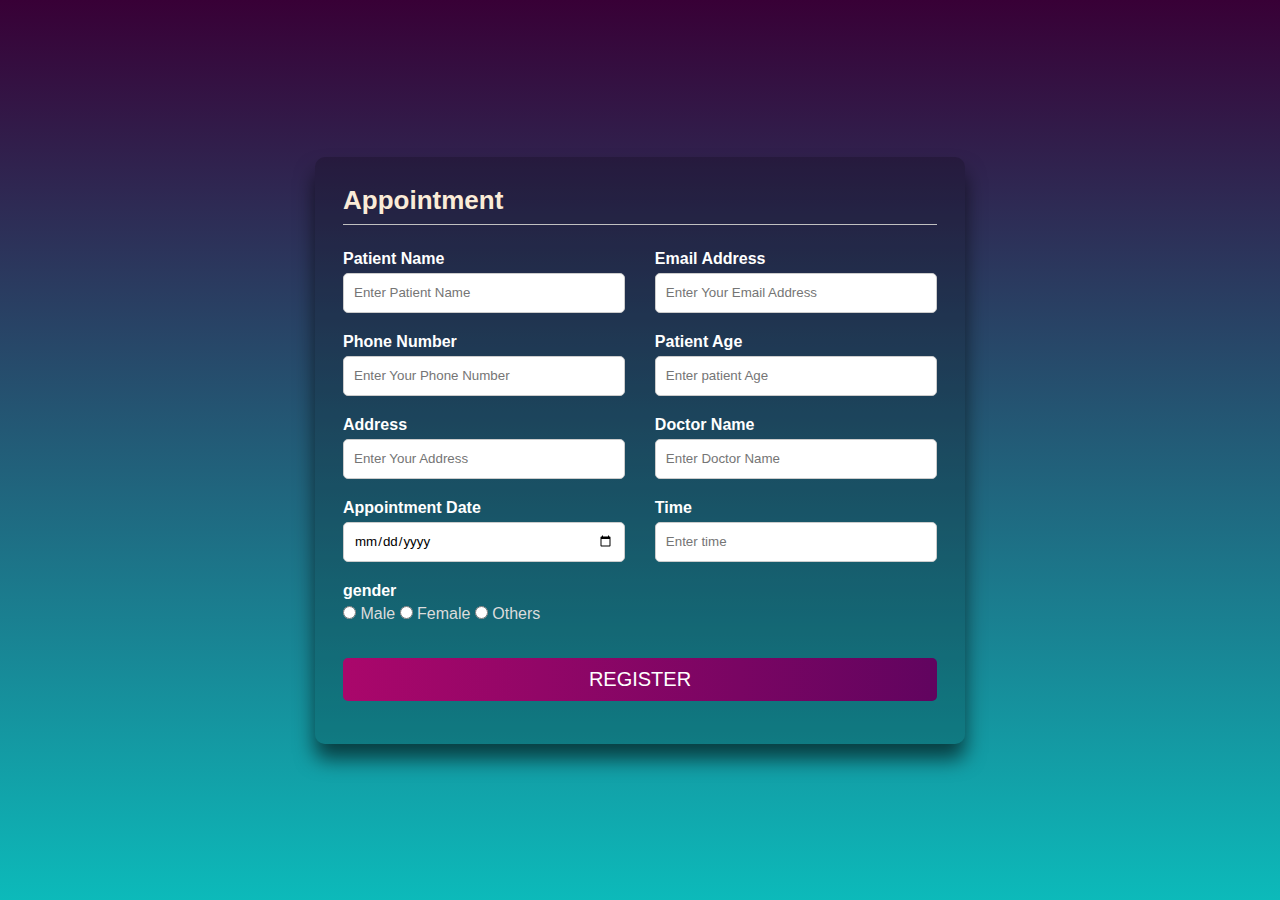
<file: appoinment.html>
<!DOCTYPE html>
<html lan="en" dir="ltr">

<head>
    <meta charset="utf-8">
    <meta name="viewpoint" content="width=device-width,initial-scale=1.0">
    <title>
        appoinment
    </title>
    <link rel="stylesheet" href="styles.css">
</head>
<body>
<div class="container">
    <form action="" method="post">
        <h1>Appointment</h1>
        <div class="content">
            <div class="input-box">
                <label for="Patient Name">Patient Name</label>
                <input type="text" placeholder="Enter Patient Name" name="uname" required>
            </div>
            <div class="input-box">
                <label for="email">Email Address</label>
                <input type="email" placeholder="Enter Your Email Address" name="email" required>
            </div>
            <div class="input-box">
                <label for="phone">Phone Number</label>
                <input type="tel" placeholder="Enter Your Phone Number" name="phone" required>
            </div>
           
            <div class="input-box">
                <label for="Age">Patient Age</label>
                <input type="tel" placeholder="Enter patient Age" name="Age" required>
            </div>
           
            <div class="input-box">
                <label for="Address">Address</label>
                <input type="text" placeholder="Enter Your Address" name="Address" required>
            </div>
            <div class="input-box">
                <label for="Doctor Name">Doctor Name</label>
                <input type="text" placeholder="Enter Doctor Name" name="Doctor Name" required>
            </div>
            <div class="input-box">
                <label for="date">Appointment Date</label>
                <input type="date" placeholder="Enter Appointment Date" name="date" required>
            </div>
            <div class="input-box">
                <label for="time">Time</label>
                <input type="number" placeholder="Enter time" name="time" required>
            </div>
            <span class="gender-title">gender</span>
            <div class="gender-category">
               
                <input type="radio" name="GENDER" id="male">
                <lable for="male">Male</lable>
                <input type="radio" name="gender" id="female">
                <lable for="female">Female</lable>
                <input type="radio" name="gender" id="others">
                <lable for="others">Others</lable>
            </div>

        </div>
       
        <div class="button-container">
            <button type="submit">REGISTER</button>
        </div>
    </form>
</div>
</body>
</html>
</file>
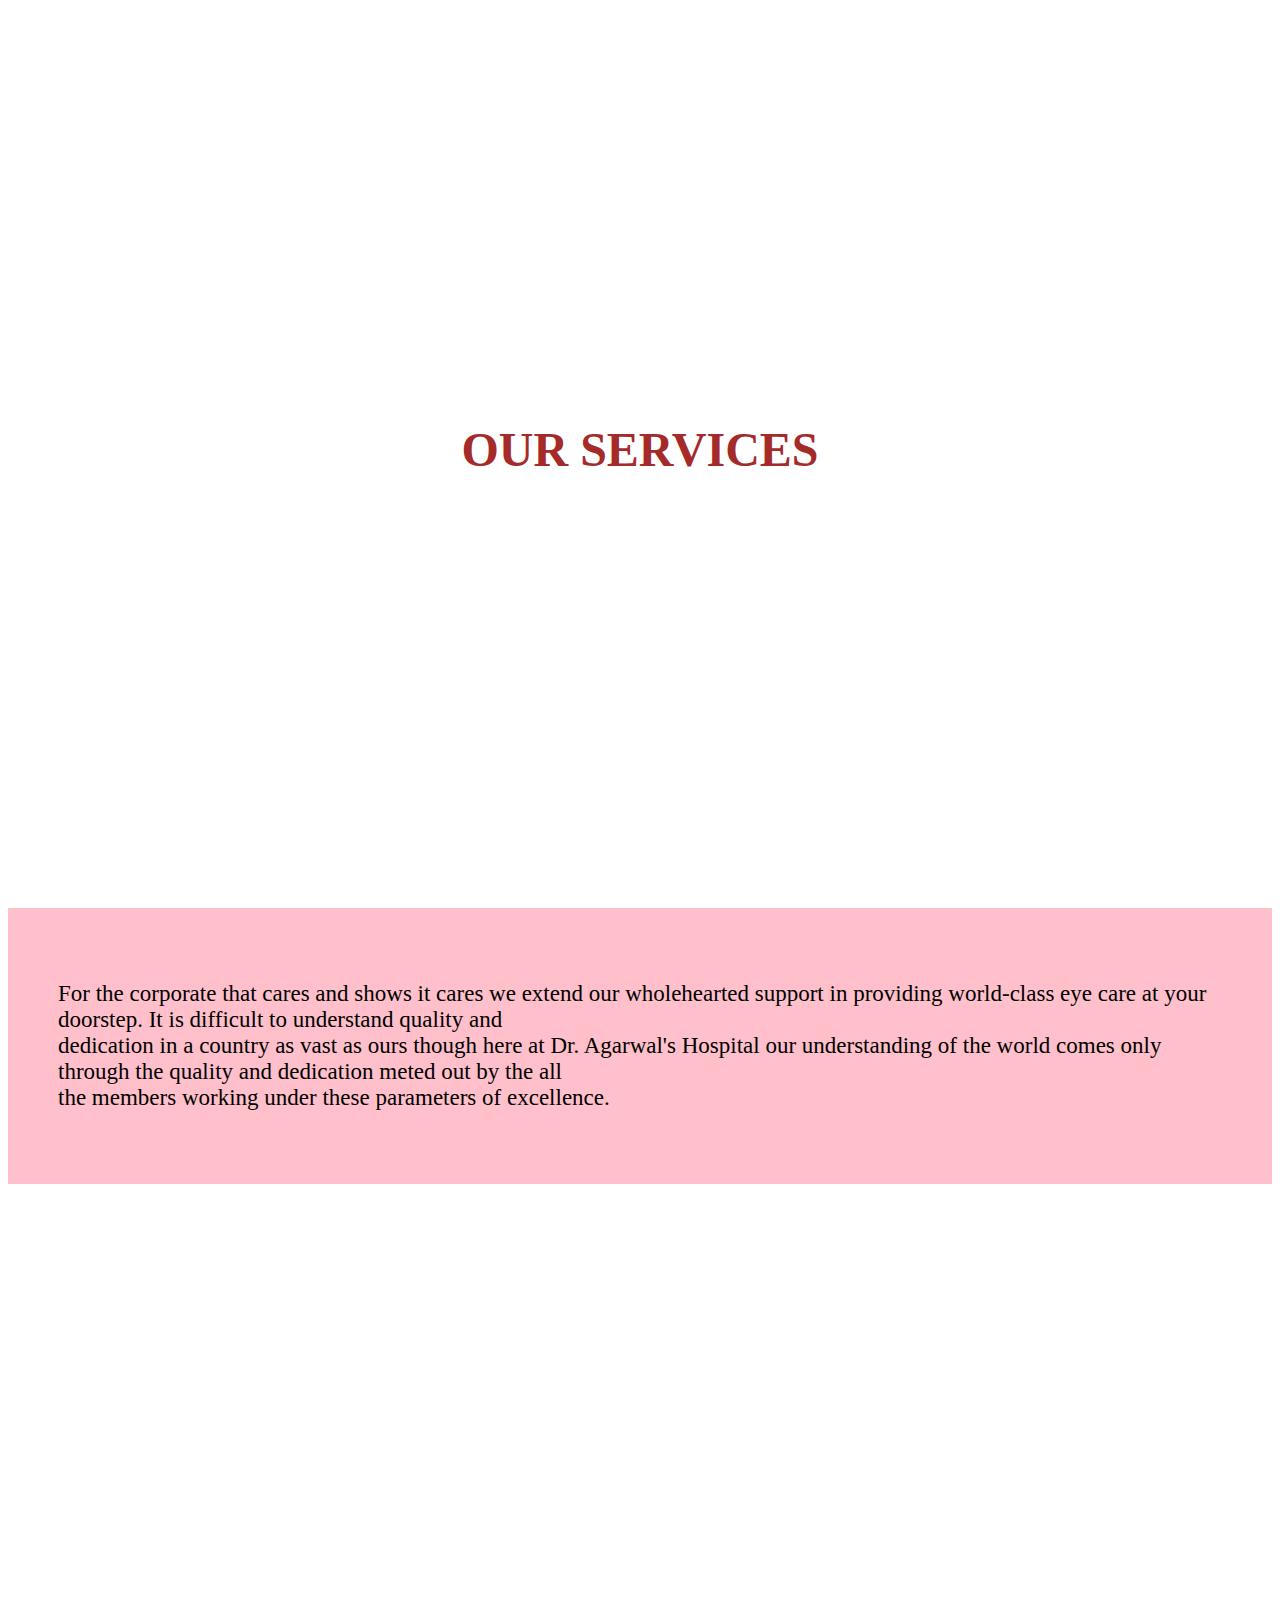
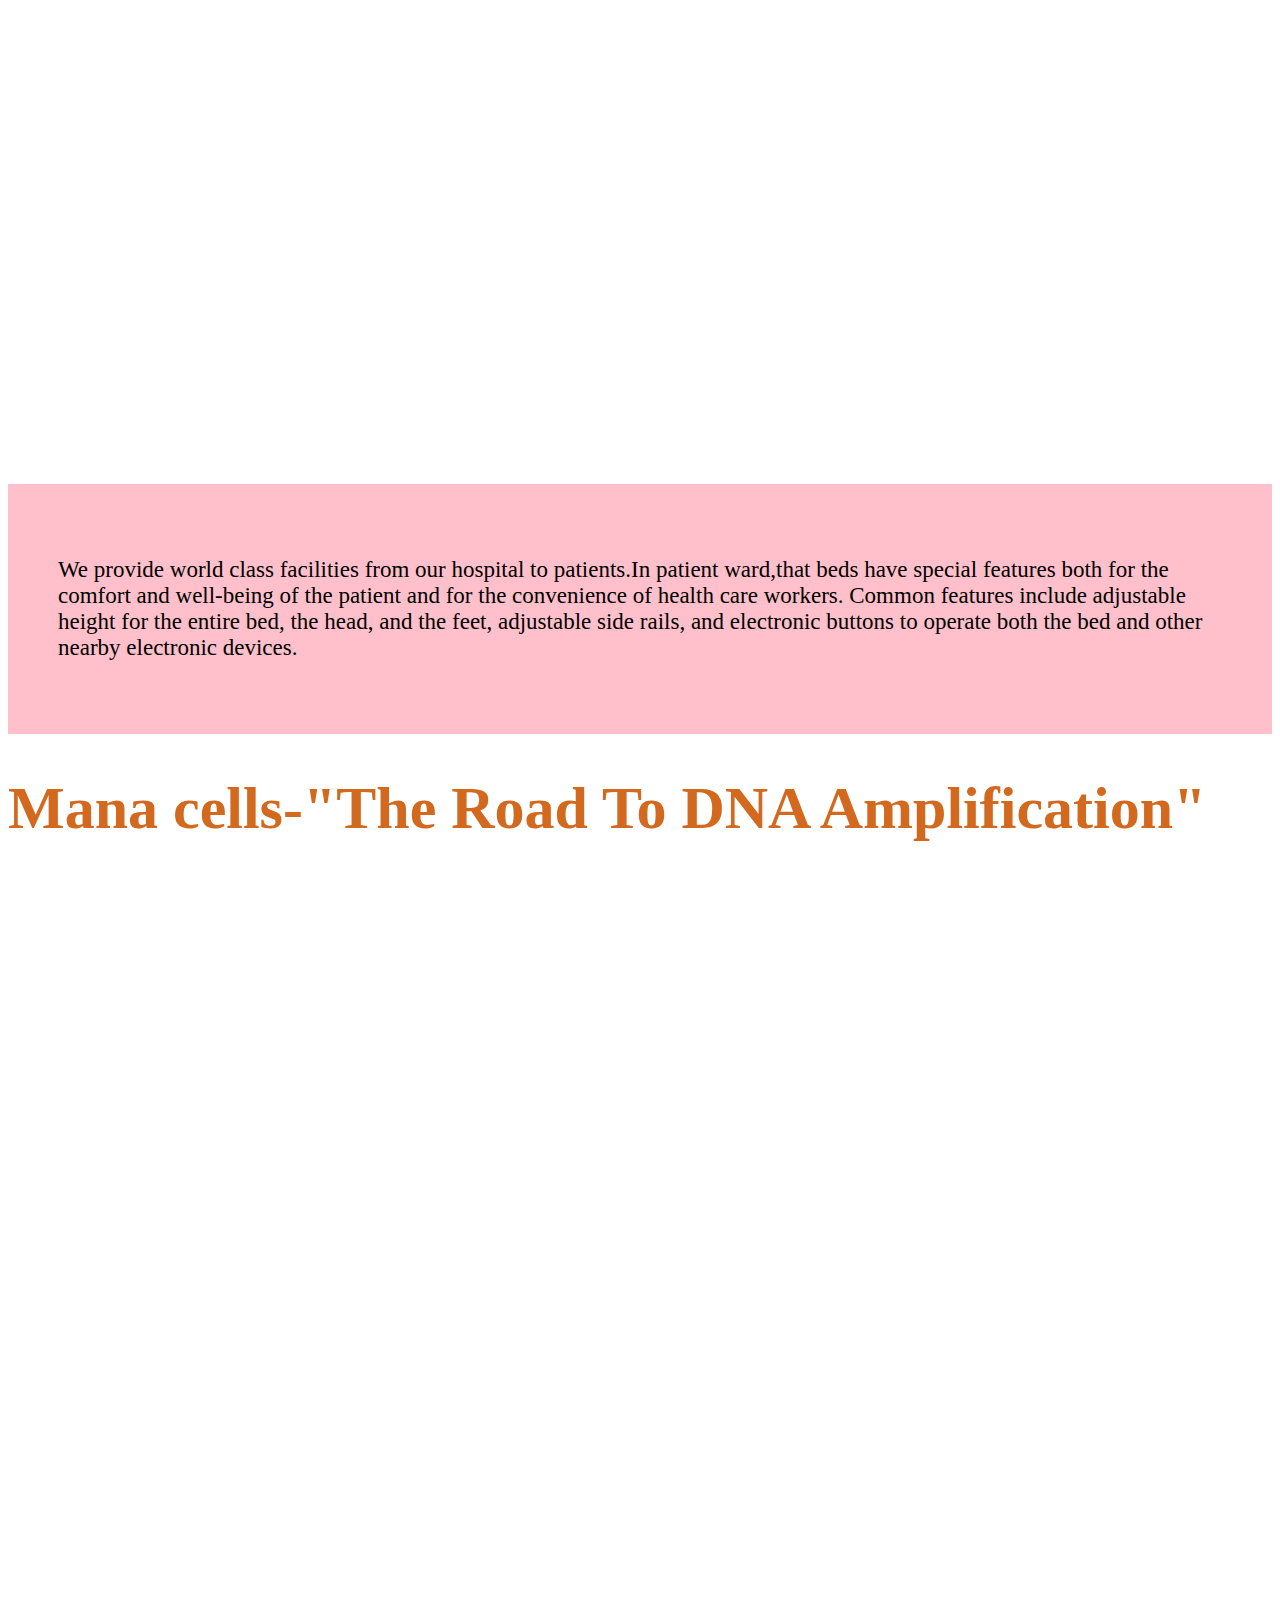
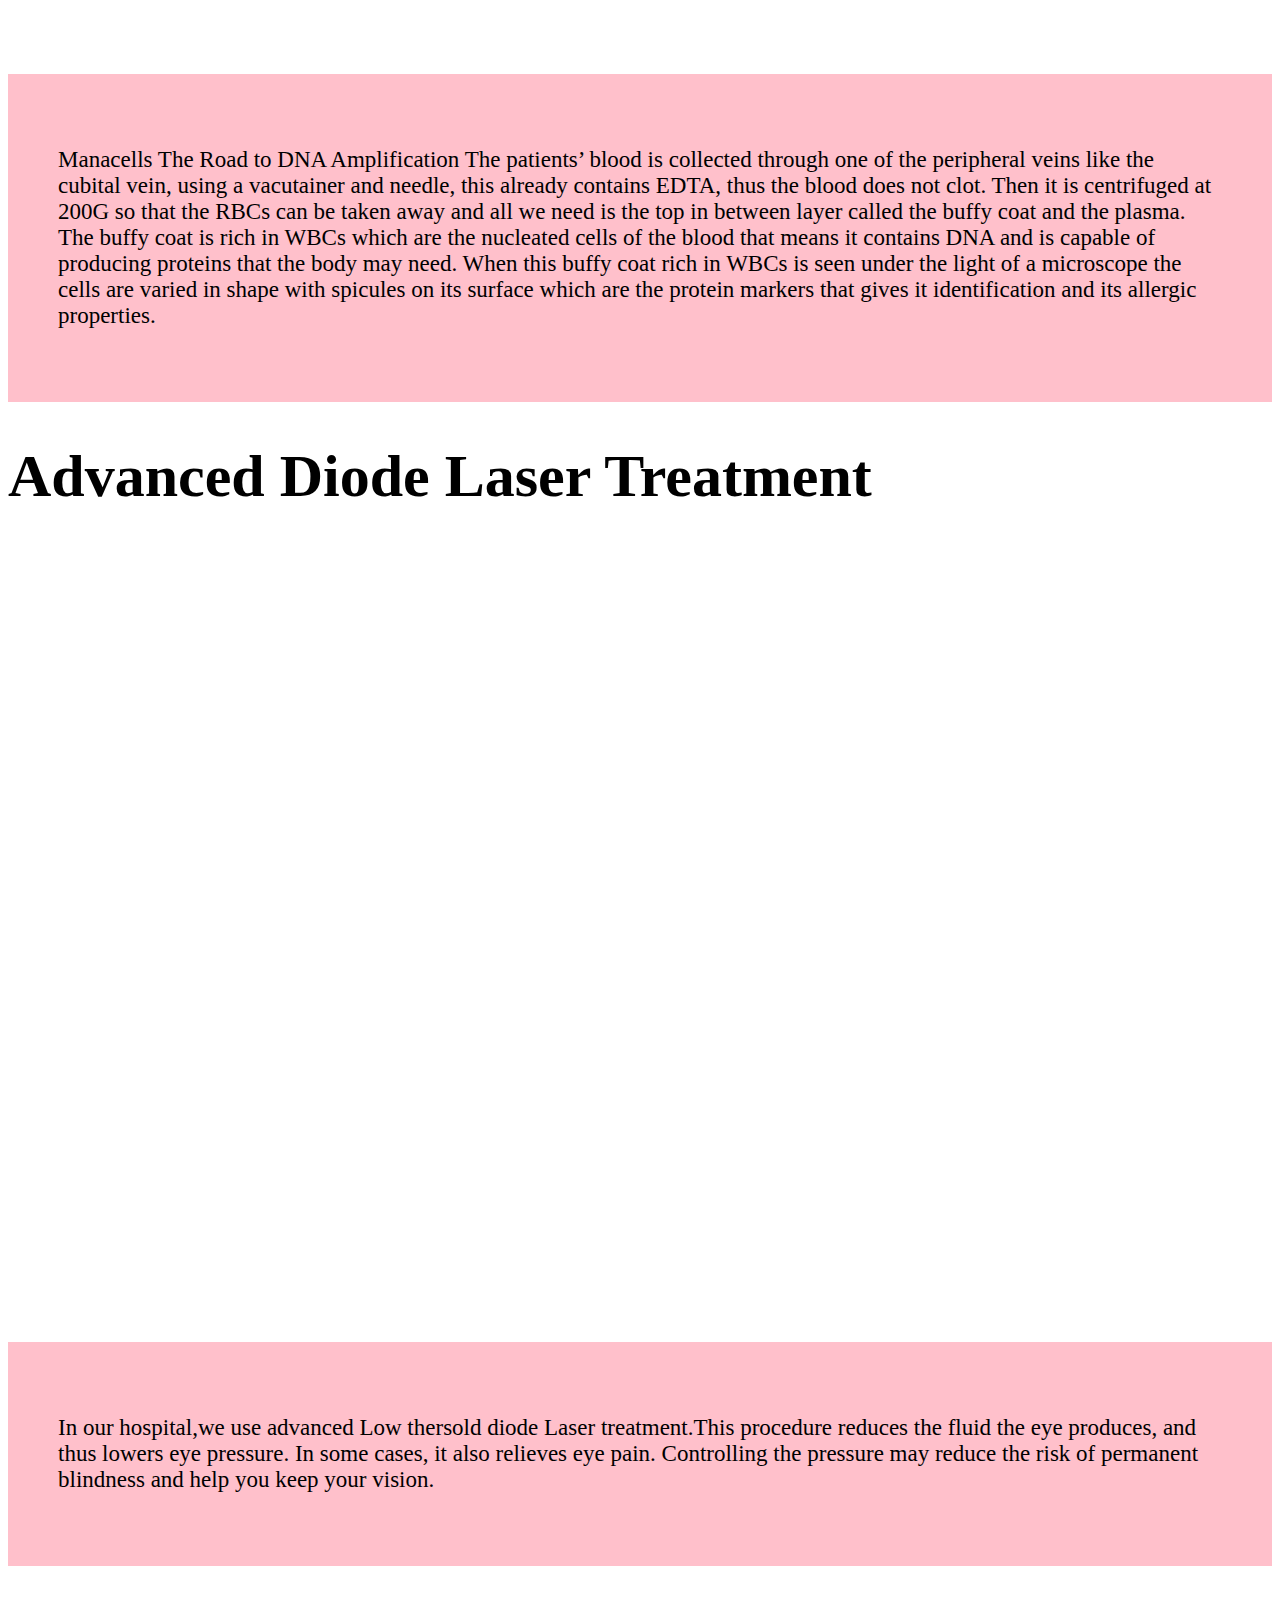
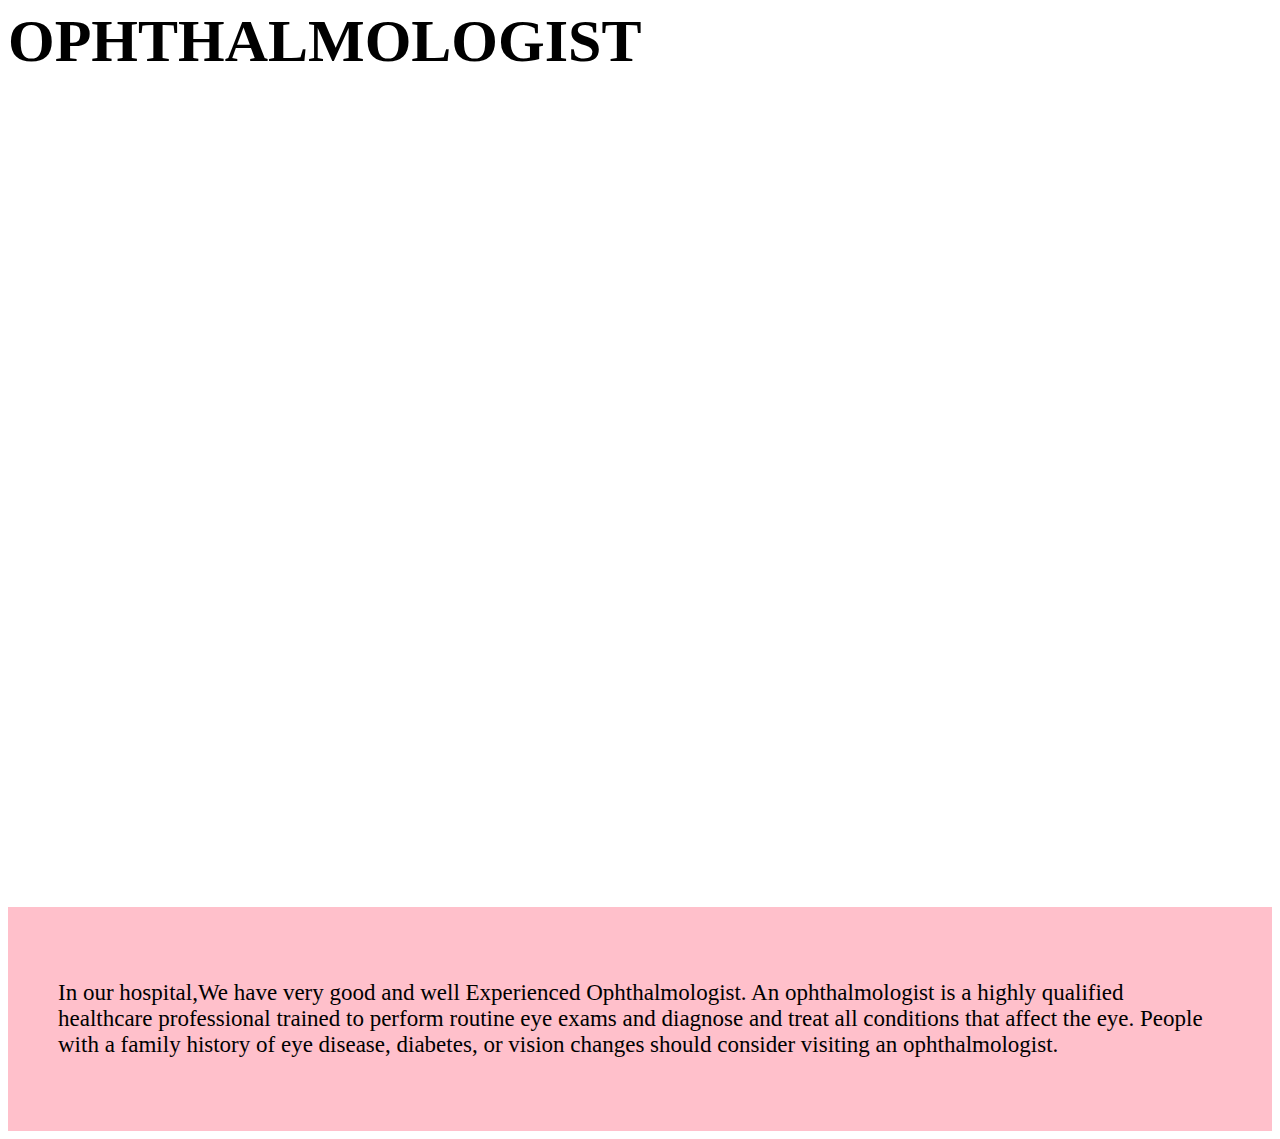
<file: facilities.html>
<!DOCTYPE html>
<head>
    <title>
        Facilities</title>
        <style>
            .first {
            background:url("https://www.next-optical.ca/news/NeX02491/wp-content/uploads/2015/11/IMG_3881.jpg");
            
            height: 100vh;
            background-size:cover;
            background-position:center;
            background-attachment: fixed;
            background-repeat: no-repeat;
            }
            .center{
            position:absolute;
            top: 50%;
            left:50%;
            transform:translate(-50%,-50%);
            color:brown;
            font-size:24px;
            }
           
            .para1{
                padding:50px;
                background-color: pink;
                color:black;
                font-size:23px;
            }
            .second{
            background:url("https://hymanhayes.com/specMedia/new-york-eye-surgical-center-ophthalmology-surgical-center_New-York-Eye_01_2020-05-25_133843.jpg");
            height: 100vh;
            background-size:cover;
            background-position:center;
            background-attachment: fixed;
            background-repeat: no-repeat;
            

            }
            
            .para2{
                padding:50px;
                background-color: pink;
                color:black;
                font-size:23px;
            }
            .third{
            background:url("https://www.mstreatment-europe.com/img/ms-stemcells-treatment.jpg");
            height: 100vh;
            background-size:cover;
            background-position:center;
            background-attachment: fixed;
            background-repeat: no-repeat;
            font-size:30px;
            color:chocolate;
            }
            .para3{
                padding:50px;
                background-color: pink;
                color:black;
                font-size:23px;
            }
            .four{
            background:url("https://eyecareoffortlauderdale.com/wp-content/uploads/2020/06/laser-eye-surgery.jpg");
            height: 100vh;
            background-size:cover;
            background-position:center;
            background-attachment: fixed;
            background-repeat: no-repeat;
            font-size:30px;
            color:black;

            }
            .para4{
                padding:50px;
                background-color: pink;
                color:black;
                font-size:23px;
            }
            .five{
            background:url("https://keeyecenters.com/wp-content/uploads/sites/3/2019/04/eye-doctor-prescription-glasses-scaled.jpg");
            height: 100vh;
            background-size:cover;
            background-position:center;
            background-attachment: fixed;
            background-repeat: no-repeat;
            font-size:30px;
            color:black;

            }
            .para5{
                padding:50px;
                background-color: pink;
                color:black;
                font-size:23px;
            }
            .last {
           
                width:100%;
    height:100vh;
    background-size:cover;
    background-position:center;
    
            
            
            background-size:cover;
            background-position:center;
            background-attachment: fixed;
            background-repeat: no-repeat;
            font-size:30px;
            color:black;

            }
            
           
            

        </style>
</head>
<body>
    <div class="first">
        <div class="center">
            <h1>OUR SERVICES</h1>
        </div>
        
       
    </div>
    <div class="para1">

    
    <p>
        For the corporate that cares and shows it cares we extend our wholehearted support in providing world-class eye care at your doorstep. It is difficult to understand quality and<br> dedication in a country as vast as ours though here at Dr. Agarwal's Hospital our understanding of the world comes only through the quality and dedication meted out by the all<br> the members working under these parameters of excellence.
    </p>
    </div>
    <div class="second">
        
    </div>
    <div class="para2">
        <p>
         We provide world class facilities from our hospital to patients.In patient ward,that beds have special features both for the comfort and well-being of the patient and for the convenience of health care workers. Common features include adjustable height for the entire bed, the head, and the feet, adjustable side rails, and electronic buttons to operate both the bed and other nearby electronic devices.
        </p>
    </div>
    <div class="third">
     <h1>Mana cells-"The Road To DNA Amplification"</h1>
    </div>
    <div class="para3">
      <p>
        Manacells The Road to DNA Amplification
The patients’ blood is collected through one of the peripheral veins like the cubital vein, using a vacutainer and needle, this already contains EDTA, thus the blood does not clot. Then it is centrifuged at 200G so that the RBCs can be taken away and all we need is the top in between layer called the buffy coat and the plasma. The buffy coat is rich in WBCs which are the nucleated cells of the blood that means it contains DNA and is capable of producing proteins that the body may need. When this buffy coat rich in WBCs is seen under the light of a microscope the cells are varied in shape with spicules on its surface which are the protein markers that gives it identification and its allergic properties.
      </p>
    </div>
    <div class="four">
<h1>Advanced Diode Laser Treatment</h1>
    </div>
    <div class="para4">
        <p>
            In our hospital,we use advanced Low thersold diode Laser treatment.This procedure reduces the fluid the eye produces, and thus lowers eye pressure. In some cases, it also relieves eye pain. Controlling the pressure may reduce the risk of permanent blindness and help you keep your vision.
        </p>
    </div>
    <div class="five">
    <h1>OPHTHALMOLOGIST</h1>
    </div>
    <div class="para5">
        <p>
           In our hospital,We have very good and well Experienced Ophthalmologist. An ophthalmologist is a highly qualified healthcare professional trained to perform routine eye exams and diagnose and treat all conditions that affect the eye. People with a family history of eye disease, diabetes, or vision changes should consider visiting an ophthalmologist.
        </p>
    </div>
    
    
   
    
</body>

</html>
</file>
<file: styles.css>
*{
    padding:0px;
    margin:0px;
    font-family: sans-serif;
    box-sizing: border-box;
}
body{
    display:flex;
    justify-content: center;
    align-items: center;
    height:100vh;
    background-image: linear-gradient(#380036,#0CBABA);

}
.container{
    max-width: 650px;
    padding: 28px;
    margin:0 28px;
    border-radius: 10px;
    overflow: hidden;
    background:rgba(0,0,0,0.2);
    box-shadow: 0 15px 20px rgba(0,0,0,0.6);

}
h1{
    font-size: 26px;
    font-weight: bolder;
    text-align: left;
    color:antiquewhite;
    padding-bottom: 8px;
    border-bottom: 1px solid silver;
}
.content{
    display: flex;
    flex-wrap: wrap;
    justify-content: space-between;
    padding:20px 0;
}
.input-box{
    display: flex;
    flex-wrap: wrap;
    width:50%;
    padding-bottom: 15px;
}
.input-box:nth-child(2n){
    justify-content: end;
}
.input-box label, .gender-title{
    width:95%;
    color:#fff;
    font-weight: bold;
    margin:5px 0;
}
.gender-title{
    font-size:16px;
}
.input-box input{
    height:40px;
    width:95%;
    padding:0 10px;
    border-radius: 5px;
    border:1px solid #ccc;
    outline: none;
}
.input-box input:is(:focus,:valid){
    box-shadow: 0 3px 6px rgba(0,0,0,0.2);
}
.gender-category{
    color:gainsboro;
}
.gender-category label,.gender-category input{
    cursor:pointer;
}
.alert p{
    font-size:14px;
    font-style: italic;
    color:#fff;
    margin:5px 0;
    padding:10px;
    line-height:1.5;
}
.alert a{
    font-weight: bold;
    text-decoration: none;
    color:skyblue;
}
.alert a:hover{
    font-weight: bold;
    text-decoration: underline;
    color:#380036;
}
.button-container{
    margin:15px 0;
}
.button-container button{
 width:100%;
 margin-top:10px;
 padding:10px;
 display:block;
 font-size:20px;
 color:#fff;
 border:none;
 border-radius: 5px;
 background-image: linear-gradient(to right,#aa076b,#61045f);
 cursor:pointer;
 transition:0.3s;

}
.button-container button:hover{
    background-image: linear-gradient(to right,#61045f,#aa076b);

}
@media(max-width:600px){
    .container{
        min-width: 280px;
    }
    .content{
        max-height: 380px;
        overflow: auto;
    }
    .input-box{
        margin-bottom: 12px;
        width:100%;
    }
    .input-box:nth-child(2n){
        justify-content: space-between;

    }
    .gender-category{
        display: flex;
        justify-content: space-between;
        width: 60%;
    }
}
</file>
